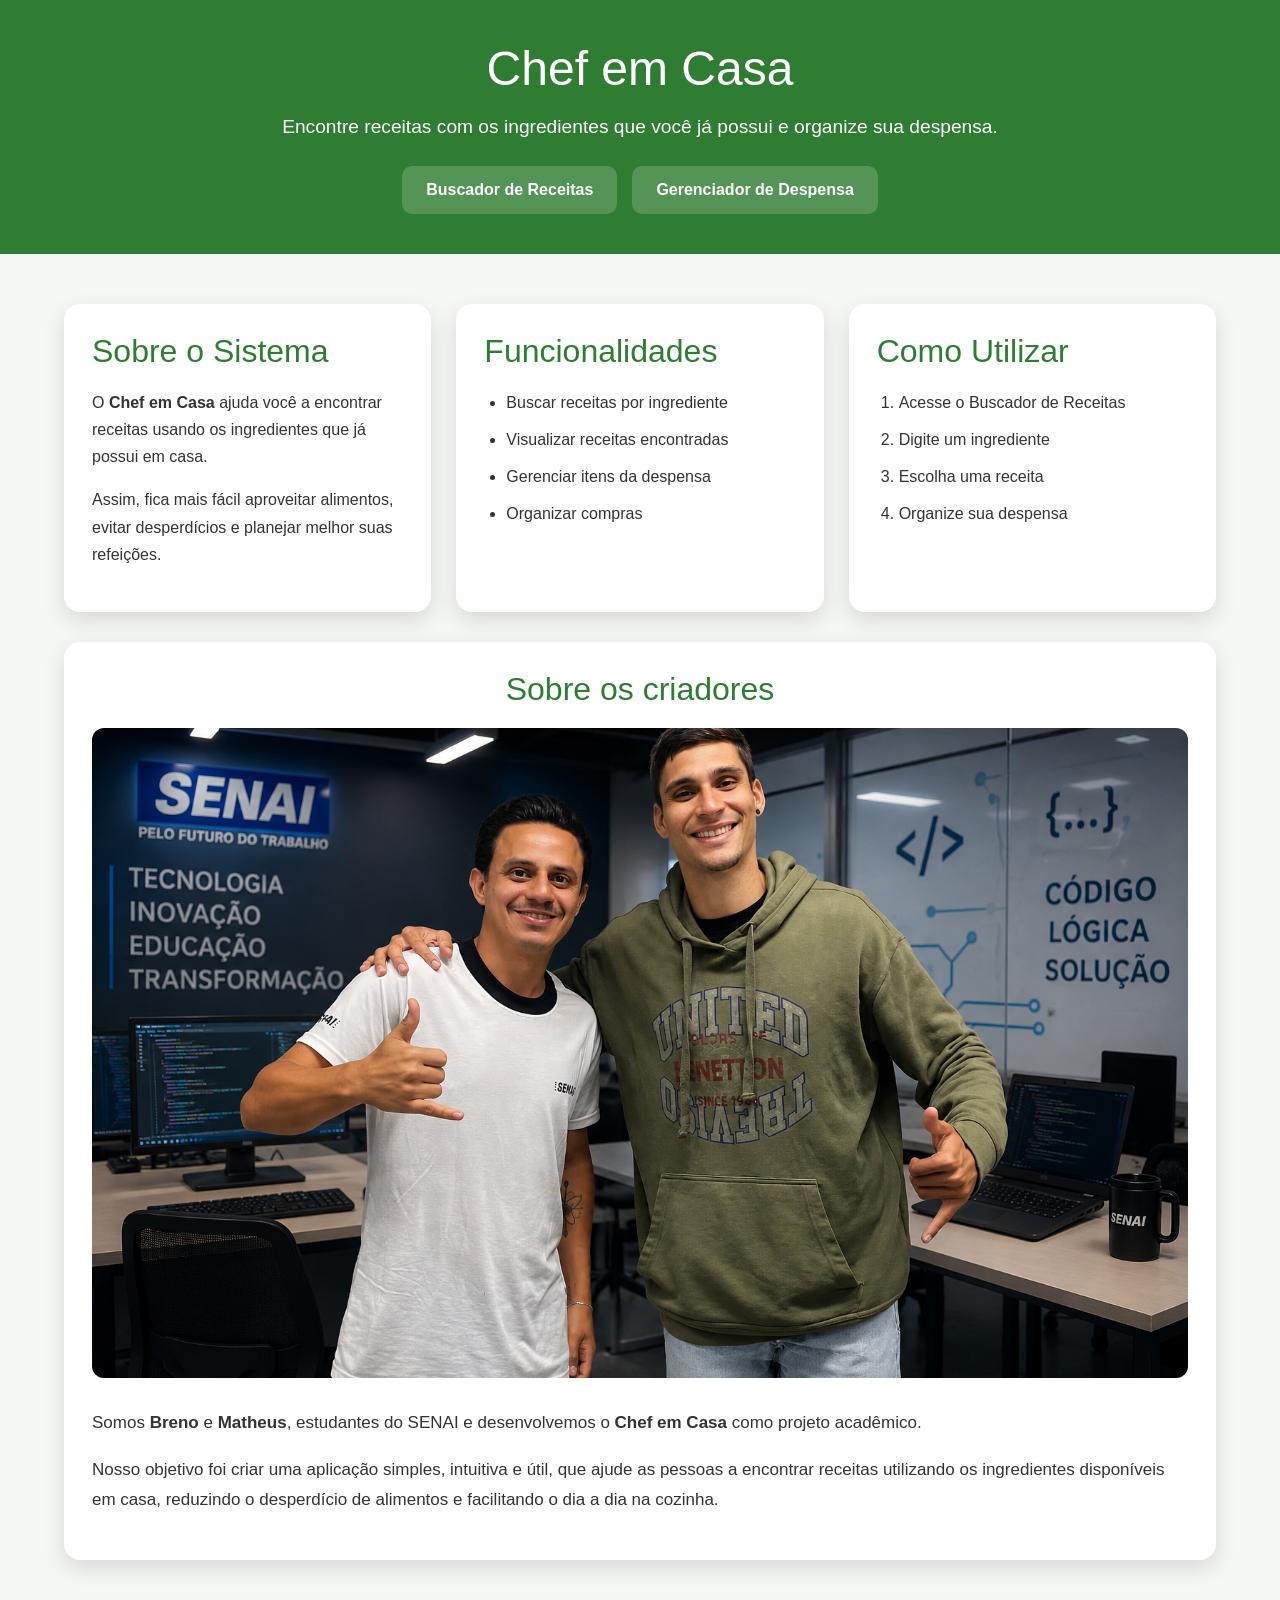
<file: html/index.html>
<!DOCTYPE html>
<html lang="pt-BR">

<head>
    <meta charset="UTF-8">
    <meta name="viewport" content="width=device-width, initial-scale=1.0">
    <title>Chef em Casa</title>

    <link href="https://cdn.jsdelivr.net/npm/bootstrap@5.3.8/dist/css/bootstrap.min.css" rel="stylesheet">
    <link rel="stylesheet" href="../css/index.css">
</head>

<body>

    <header>
        <h1>Chef em Casa</h1>
        <p>Encontre receitas com os ingredientes que você já possui e organize sua despensa.</p>

        <nav>
            <a href="receitas.html">Buscador de Receitas</a>
            <a href="lista.html">Gerenciador de Despensa</a>
        </nav>
    </header>

    <main>

        <div class="cards-container">

            <section class="card-info">
                <h2>Sobre o Sistema</h2>

                <p>
                    O <strong>Chef em Casa</strong> ajuda você a encontrar receitas usando os ingredientes que já possui em casa.
                </p>

                <p>
                    Assim, fica mais fácil aproveitar alimentos, evitar desperdícios e planejar melhor suas refeições.
                </p>
            </section>

            <section class="card-info">
                <h2>Funcionalidades</h2>

                <ul>
                    <li>Buscar receitas por ingrediente</li>
                    <li>Visualizar receitas encontradas</li>
                    <li>Gerenciar itens da despensa</li>
                    <li>Organizar compras</li>
                </ul>
            </section>

            <section class="card-info">
                <h2>Como Utilizar</h2>

                <ol>
                    <li>Acesse o Buscador de Receitas</li>
                    <li>Digite um ingrediente</li>
                    <li>Escolha uma receita</li>
                    <li>Organize sua despensa</li>
                </ol>
            </section>

        </div>

        <!-- SOBRE OS CRIADORES -->

        <div class="cards-container">

            <section class="card-info criadores-card">

                <h2>Sobre os criadores</h2>

                <img src="../img/criadores.png" alt="Breno e Matheus">

                <p>
                    Somos <strong>Breno</strong> e <strong>Matheus</strong>, estudantes do SENAI e desenvolvemos o
                    <strong>Chef em Casa</strong> como projeto acadêmico.
                </p>

                <p>
                    Nosso objetivo foi criar uma aplicação simples, intuitiva e útil, que ajude as pessoas a encontrar
                    receitas utilizando os ingredientes disponíveis em casa, reduzindo o desperdício de alimentos e
                    facilitando o dia a dia na cozinha.
                </p>

            </section>

        </div>

    </main>

</body>

</html>
</file>
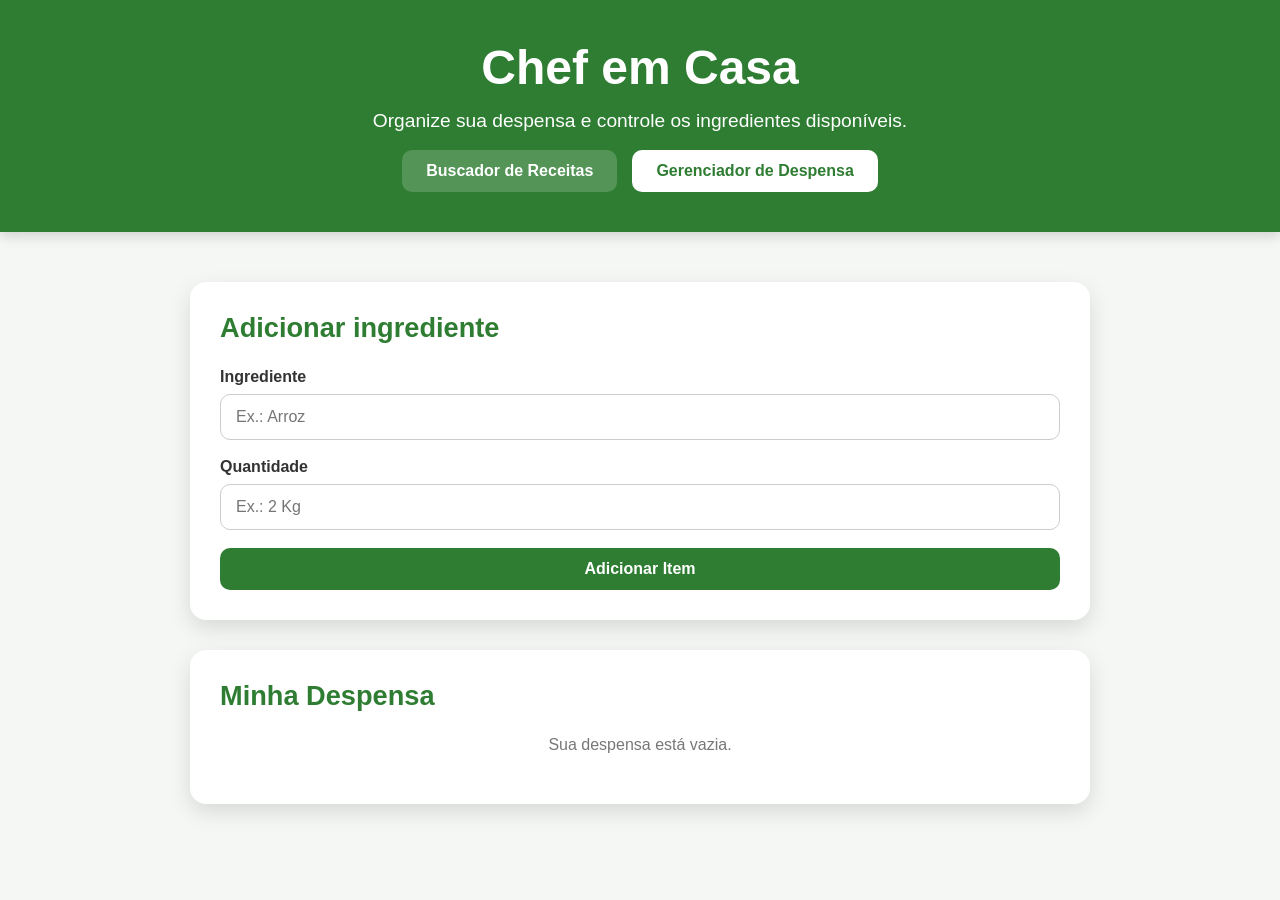
<file: html/lista.html>
<!DOCTYPE html>
<html lang="pt-BR">

<head>
    <meta charset="UTF-8">
    <meta name="viewport" content="width=device-width, initial-scale=1.0">
    <title>Chef em Casa - Lista de Compras</title>
<!---Visualizando o link de ref do CSS-->
    <link rel="stylesheet" href="../css/lista.css">
    
</head>

<body>

    <header class="bg-warning text-dark py-4 shadow">

        <div class="container text-center">

            <h1>Chef em Casa</h1>

            <p class="mb-3">
                Organize sua despensa e controle os ingredientes disponíveis.
            </p>

            <nav>
                <a href="index.html" class="btn btn-light me-2">
                    Buscador de Receitas
                </a>

                <a href="lista.html" class="btn btn-dark">
                    Gerenciador de Despensa
                </a>
            </nav>

        </div>

    </header>

    <main class="container py-5">

        <div class="row justify-content-center">

            <div class="col-lg-8">

                <div class="card shadow">

                    <div class="card-body">

                        <h2 class="mb-4">
                            Adicionar ingrediente
                        </h2>

                        <form id="formIngrediente">

                            <div class="mb-3">

                                <label for="inputIngrediente" class="form-label">
                                    Ingrediente
                                </label>

                                <input
                                    type="text"
                                    id="inputIngrediente"
                                    class="form-control"
                                    placeholder="Ex.: Arroz"
                                    required>

                            </div>

                            <div class="mb-3">

                                <label for="inputQuantidade" class="form-label">
                                    Quantidade
                                </label>

                                <input
                                    type="text"
                                    id="inputQuantidade"
                                    class="form-control"
                                    placeholder="Ex.: 2 Kg"
                                    required>

                            </div>

                            <button
                                type="submit"
                                class="btn btn-warning w-100">

                                <i class="bi bi-plus-circle"></i>
                                Adicionar Item

                            </button>

                        </form>

                    </div>

                </div>

                <div class="card shadow mt-4">

                    <div class="card-body">

                        <h2 class="mb-4">
                            Minha Despensa
                        </h2>

                        <p
                            id="mensagemVazia"
                            class="text-center text-muted">

                            Sua despensa está vazia.

                        </p>

                        <ul
                            id="listaItens"
                            class="list-group">

                        </ul>

                    </div>

                </div>

            </div>

        </div>

    </main>

    <script src="../js/lista.js"></script>

</body>

</html>
</file>
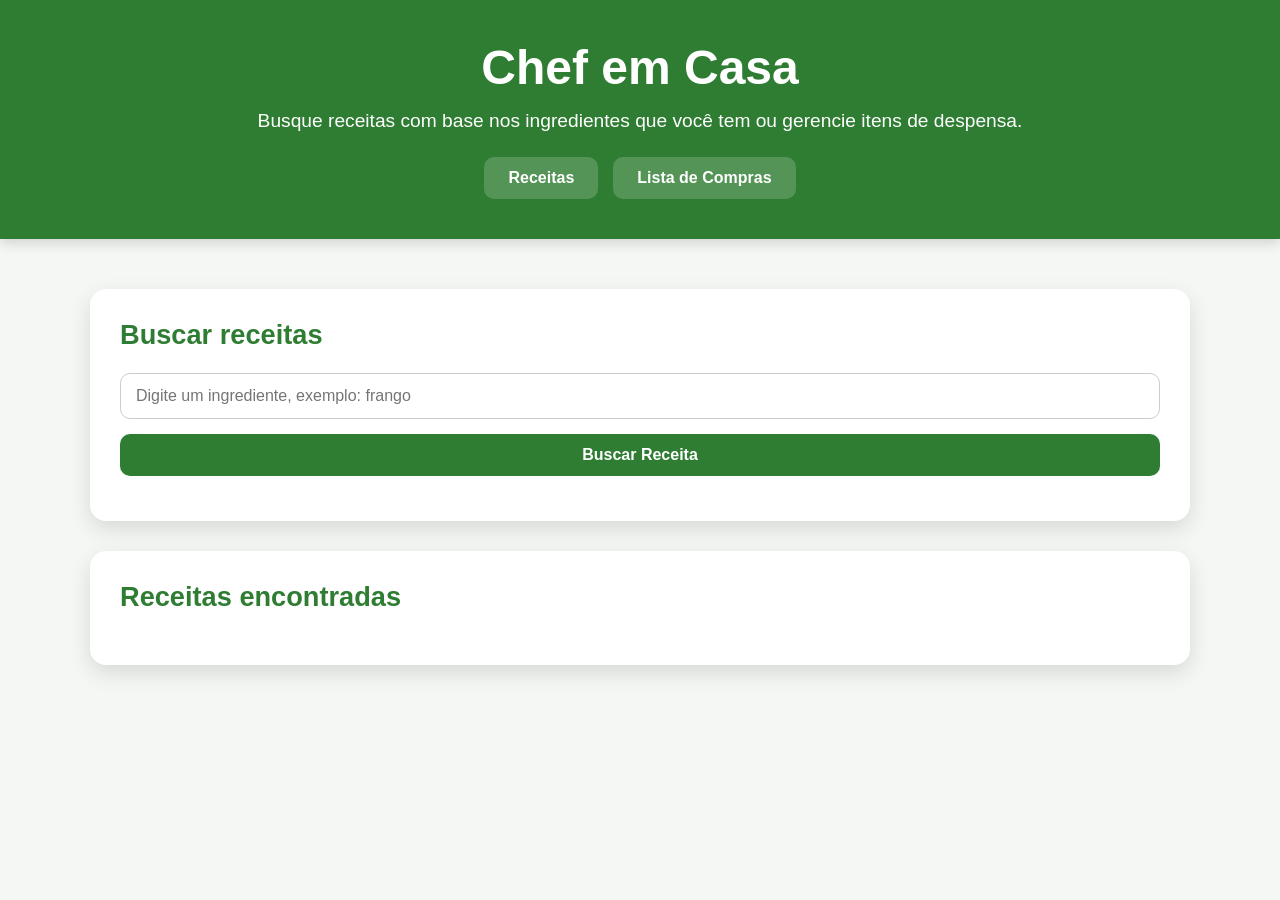
<file: html/receitas.html>
<!DOCTYPE html>
<html lang="pt-BR">

<head>
    <meta charset="UTF-8">
    <meta name="viewport" content="width=device-width, initial-scale=1.0">
    <title>Chef em Casa - Receitas</title>

    <link rel="stylesheet" href="../css/receitas.css">
</head>

<body>

    <header>
        <h1>Chef em Casa</h1>

        <p>Busque receitas com base nos ingredientes que você tem ou gerencie itens de despensa.</p>

        <nav>
            <a href="index.html">Receitas</a>
            <a href="lista.html">Lista de Compras</a>
        </nav>
    </header>

    <main>

        <section class="busca">

            <h2>Buscar receitas</h2>

            <input
                type="text"
                id="campoBusca"
                placeholder="Digite um ingrediente, exemplo: frango">

            <button id="botaoBuscar">
Buscar Receita
            </button>

            <p id="mensagem"></p>

        </section>

        <section class="resultado">

            <h2>Receitas encontradas</h2>

            <div id="areaReceitas"></div>

        </section>

    </main>

    <script src="../js/receitas.js"></script>

</body>

</html>
</file>
<file: css/index.css>
* {
    margin: 0;
    padding: 0;
    box-sizing: border-box;
}

body {
    font-family: Arial, Helvetica, sans-serif;
    background: #f4f7f3;
    color: #333;
}

header {
    background: #2e7d32;
    color: white;
    text-align: center;
    padding: 40px 20px;
}

header h1 {
    font-size: 3rem;
    margin-bottom: 15px;
}

header p {
    font-size: 1.2rem;
    margin-bottom: 25px;
}

nav {
    display: flex;
    justify-content: center;
    gap: 15px;
    flex-wrap: wrap;
}

nav a {
    text-decoration: none;
    color: white;
    font-weight: bold;
    background: rgba(255,255,255,.18);
    padding: 12px 24px;
    border-radius: 10px;
    transition: .3s;
}

nav a:hover {
    background: white;
    color: #2e7d32;
}

main {
    width: 90%;
    max-width: 1200px;
    margin: 50px auto;
}

/* PRIMEIRA LINHA */

.cards-container {
    display: flex;
    gap: 25px;
    margin-bottom: 30px;
}

.card-info {
    background: white;
    flex: 1;
    padding: 28px;
    border-radius: 16px;
    box-shadow: 0 8px 22px rgba(0,0,0,.12);
    transition: .3s;
}

.card-info:hover {
    transform: translateY(-8px);
}

.card-info h2 {
    color: #2e7d32;
    margin-bottom: 18px;
}

.card-info p,
.card-info li {
    font-size: 16px;
    line-height: 1.7;
}

.card-info ul,
.card-info ol {
    padding-left: 22px;
}

.card-info li {
    margin-bottom: 10px;
}

/* SEGUNDA LINHA (CRIADORES) */

.cards-container:last-of-type {
    display: block;
}

.cards-container:last-of-type .card-info {
    width: 100%;
}

/* CARD DOS CRIADORES */

.criadores-card h2 {
    text-align: center;
}

.criadores-card img {
    width: 100%;
    height: auto;
    max-height: 650px;
    object-fit: cover;
    border-radius: 12px;
    display: block;
    margin: 20px 0 30px;
}

.criadores-card p {
    font-size: 17px;
    line-height: 1.8;
}

/* RESPONSIVO */

@media (max-width:768px){

    header h1{
        font-size:2.2rem;
    }

    header p{
        font-size:1rem;
    }

    nav{
        flex-direction:column;
        align-items:center;
    }

    nav a{
        width:240px;
        text-align:center;
    }

    .cards-container{
        flex-direction:column;
    }

    .card-info{
        width:100%;
    }

}
</file>
<file: css/lista.css>
* {

    margin: 0;
    padding: 0;
    box-sizing: border-box;
}

body {
    font-family: Arial, Helvetica, sans-serif;
    background: #f4f7f3;
    color: #333;
}

header {
    background: #2e7d32;
    color: white;
    text-align: center;
    padding: 40px 20px;
    box-shadow: 0 4px 12px rgba(0, 0, 0, 0.15);
}

header h1 {
    font-size: 3rem;
    margin-bottom: 15px;
}

header p {
    font-size: 1.2rem;
    margin-bottom: 25px;
}

nav {
    display: flex;
    justify-content: center;
    gap: 15px;
    flex-wrap: wrap;
}

nav a {
    text-decoration: none;
    color: white;
    font-weight: bold;
    background: rgba(255, 255, 255, 0.18);
    padding: 12px 24px;
    border-radius: 10px;
    transition: 0.3s;
}

nav a:hover {
    background: white;
    color: #2e7d32;
}

main {
    width: 90%;
    max-width: 900px;
    margin: 50px auto;
}

.card {
    background: white;
    border-radius: 16px;
    box-shadow: 0 8px 22px rgba(0, 0, 0, 0.12);
    margin-bottom: 30px;
}

.card-body {
    padding: 30px;
}

h2 {
    color: #2e7d32;
    margin-bottom: 22px;
    font-size: 1.7rem;
}

.mb-3 {
    margin-bottom: 18px;
}

.mb-4 {
    margin-bottom: 24px;
}

.mt-4 {
    margin-top: 30px;
}

.form-label {
    display: block;
    font-weight: bold;
    margin-bottom: 8px;
}

.form-control {
    width: 100%;
    padding: 13px 15px;
    border: 1px solid #ccc;
    border-radius: 10px;
    font-size: 1rem;
    outline: none;
}

.form-control:focus {
    border-color: #2e7d32;
    box-shadow: 0 0 0 3px rgba(46, 125, 50, 0.15);
}

button,
.btn {
    display: inline-block;
    border: none;
    cursor: pointer;
    text-decoration: none;
    font-weight: bold;
    padding: 12px 24px;
    border-radius: 10px;
    transition: 0.3s;
    font-size: 1rem;
}

.btn-warning,
button[type="submit"] {
    background: #2e7d32;
    color: white;
    width: 100%;
}

.btn-warning:hover,
button[type="submit"]:hover {
    background: #256428;
}

.btn-light {
    background: rgba(255, 255, 255, 0.18);
    color: white;
}

.btn-dark {
    background: white;
    color: #2e7d32;
}

.w-100 {
    width: 100%;
}

.text-center {
    text-align: center;
}

.text-muted {
    color: #777;
}

.list-group {
    list-style: none;
    padding: 0;
}

.list-group-item {
    background: #f4f7f3;
    border: 1px solid #dce8da;
    padding: 15px;
    border-radius: 10px;
    margin-bottom: 12px;
    font-size: 1rem;
    display: flex;
    justify-content: space-between;
    align-items: center;
    gap: 15px;
}

.list-group-item input[type="checkbox"] {
    width: 18px;
    height: 18px;
    cursor: pointer;
    accent-color: #2e7d32;
}

.list-group-item button {
    background: #c62828 !important;
    color: white !important;
    border: none !important;
    padding: 8px 12px !important;
    border-radius: 8px !important;
    cursor: pointer;
    width: auto !important;
}

.list-group-item button:hover {
    background: #a31f1f !important;
}

#mensagemVazia {
    color: #777;
    margin-bottom: 20px;
}

@media (max-width: 768px) {
    header h1 {
        font-size: 2.2rem;
    }

    header p {
        font-size: 1rem;
    }

    nav {
        flex-direction: column;
        align-items: center;
    }

    nav a {
        width: 240px;
        text-align: center;
    }

    main {
        width: 92%;
        margin: 35px auto;
    }

    .card-body {
        padding: 22px;
    }

    h2 {
        font-size: 1.4rem;
    }

    .list-group-item {
        flex-direction: column;
        align-items: flex-start;
    }

    .list-group-item button {
        width: 100% !important;
    }
}
</file>
<file: css/receitas.css>
* {
    margin: 0;
    padding: 0;
    box-sizing: border-box;
}

body {
    min-height: 100vh;
    font-family: Arial, Helvetica, sans-serif;
    background: #f4f7f3;
    color: #333;
}

header {
    background: #2e7d32;
    color: white;
    text-align: center;
    padding: 40px 20px;
    box-shadow: 0 4px 12px rgba(0, 0, 0, 0.15);
}

header h1 {
    font-size: 3rem;
    margin-bottom: 15px;
}

header p {
    font-size: 1.2rem;
    margin-bottom: 25px;
}

nav {
    display: flex;
    justify-content: center;
    gap: 15px;
    flex-wrap: wrap;
}

nav a {
    text-decoration: none;
    color: white;
    font-weight: bold;
    background: rgba(255, 255, 255, 0.18);
    padding: 12px 24px;
    border-radius: 10px;
    transition: 0.3s;
}

nav a:hover {
    background: white;
    color: #2e7d32;
}

main {
    width: 90%;
    max-width: 1100px;
    margin: 50px auto;
}

section {
    background: white;
    padding: 30px;
    margin-bottom: 30px;
    border-radius: 16px;
    box-shadow: 0 8px 22px rgba(0, 0, 0, 0.12);
}

section h2 {
    color: #2e7d32;
    margin-bottom: 22px;
    font-size: 1.7rem;
}

#campoBusca {
    width: 100%;
    padding: 13px 15px;
    border: 1px solid #ccc;
    border-radius: 10px;
    font-size: 1rem;
    outline: none;
    transition: 0.3s;
}

#campoBusca:focus {
    border-color: #2e7d32;
    box-shadow: 0 0 0 3px rgba(46, 125, 50, 0.15);
}

#botaoBuscar {
    margin-top: 15px;
    width: 100%;
    padding: 12px 24px;
    border: none;
    border-radius: 10px;
    background: #2e7d32;
    color: white;
    font-size: 1rem;
    font-weight: bold;
    cursor: pointer;
    transition: 0.3s;
}

#botaoBuscar:hover {
    background: #256428;
}

#mensagem {
    margin-top: 15px;
    font-weight: bold;
    color: #2e7d32;
}

#areaReceitas {
    display: grid;
    grid-template-columns: repeat(auto-fit, minmax(260px, 1fr));
    gap: 22px;
}

#areaReceitas div {
    background: #f4f7f3;
    border: 1px solid #dce8da;
    border-radius: 16px;
    padding: 18px;
    transition: 0.3s;
}

#areaReceitas div:hover {
    transform: translateY(-5px);
    box-shadow: 0 10px 22px rgba(0, 0, 0, 0.1);
}

#areaReceitas img {
    width: 100%;
    border-radius: 14px;
    margin-bottom: 12px;
}

#areaReceitas h3 {
    color: #2e7d32;
    margin-bottom: 10px;
}

#areaReceitas p {
    color: #444;
    line-height: 1.5;
}

@media (max-width: 768px) {
    header h1 {
        font-size: 2.2rem;
    }

    header p {
        font-size: 1rem;
    }

    nav {
        flex-direction: column;
        align-items: center;
    }

    nav a {
        width: 240px;
        text-align: center;
    }

    main {
        width: 92%;
        margin: 35px auto;
    }

    section {
        padding: 22px;
    }

    section h2 {
        font-size: 1.4rem;
    }
}
</file>
